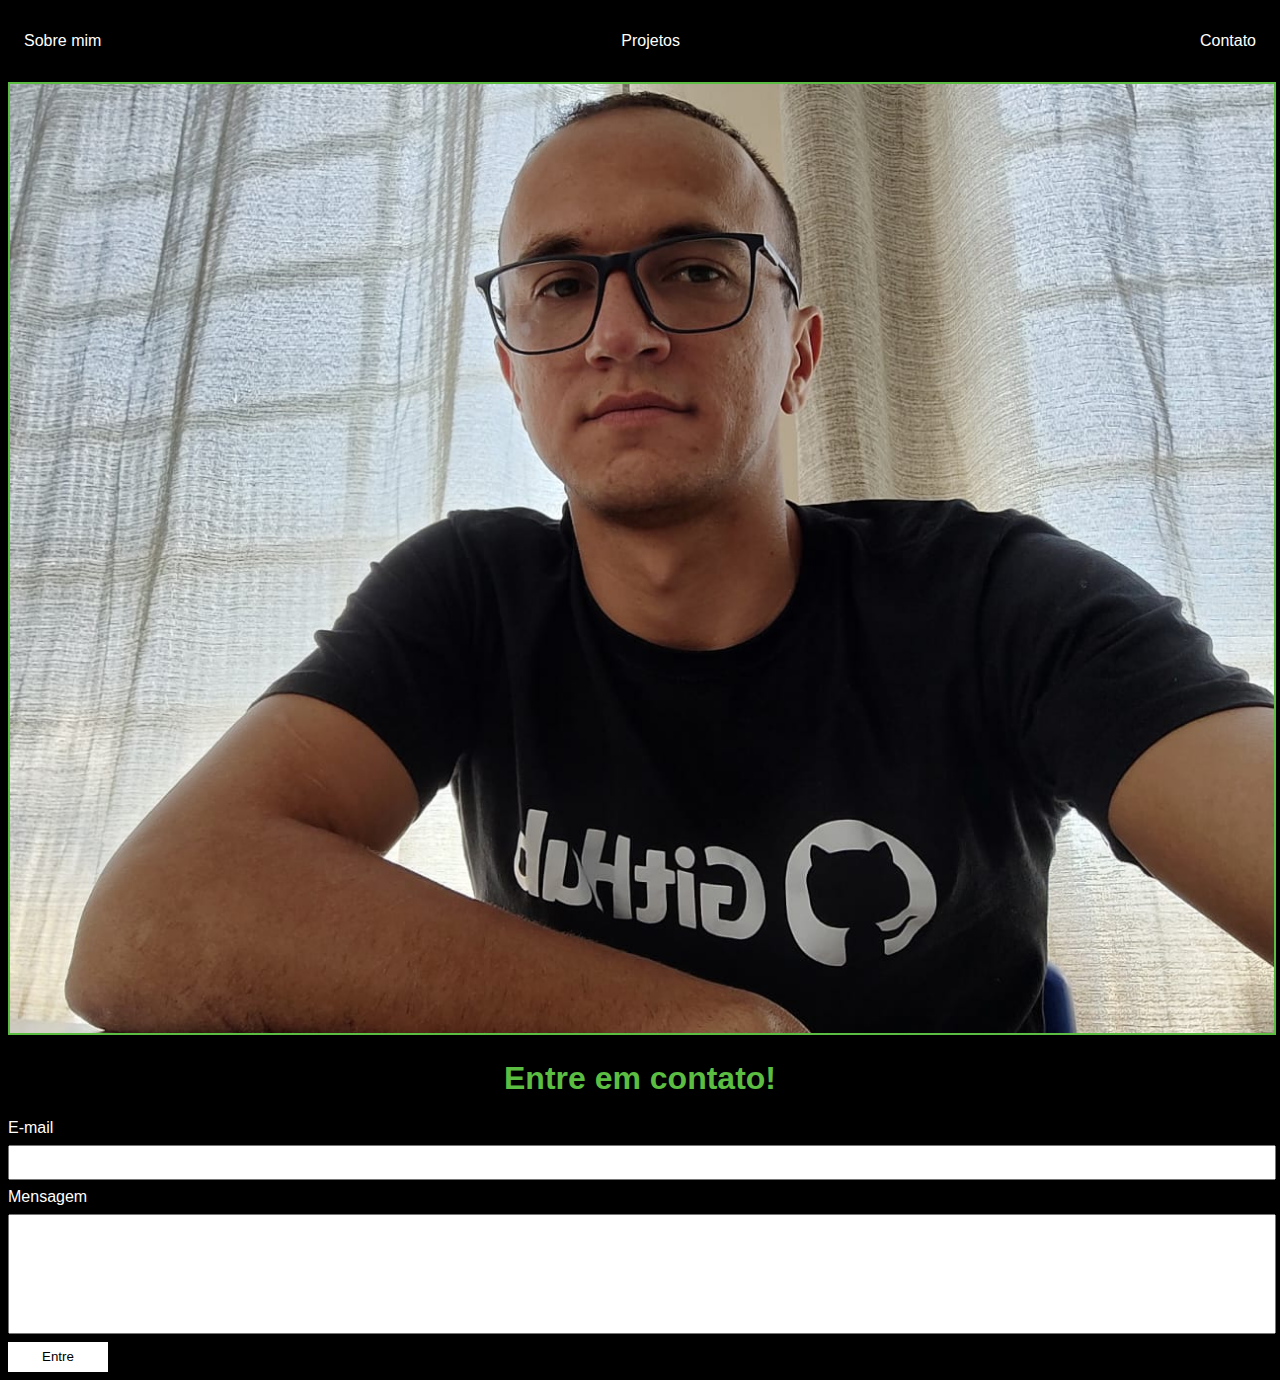
<file: contact.html>
<!DOCTYPE html>
<html lang="pt-br">

    <head>
        <meta charset="UTF-8">
        <meta http-equiv="X-UA-Compatible" content="IE=edge">
        <meta name="viewport" content="width=device-width, initial-scale=1.0">
        <title>Contact</title>
        <link rel="stylesheet" href="style.css">
    </head>

    <body>
        <div class="container">
            <nav>
                <ul>
                    <li>
                        <a href="index.html">Sobre mim</a>
                    </li>
                    <li>
                        <a href="project.html">Projetos</a>
                    </li>
                    <li>
                        <a href="contact.html">Contato</a>
                    </li>
                </ul>
            </nav>

            <header class="center">
                <div>
                    <img src="ras.png"></img>
                </div>
                <h1>Entre em contato!</h1>
            </header>
            <form class="contact-form" action="https://docs.google.com/forms/u/0/?pli=1&tgif=d" method="POST">
                <div>
                    <label for="email">E-mail</label>
                    <input type="email" name="email" required>
                </div>
                <div>
                    <label for="message">Mensagem</label>
                    <input type="text" id="message" name="message" required>
                </div>
                <button type="submit">Entre</button>
                <input type="hidden" name="_next" value="https://github.com/professor-rafael">
                <input type="hidden" name="_subject" value="New submission!">
            </form>
        </div>
    </body
</file>
<file: style.css>
body {
    color: white;
    background-color: black;
    font-family: Arial, Helvetica, sans-serif;
}

ul {
    display: flex;
    justify-content: space-between;
    list-style-type: none;
    align-items: center;
    padding: 16px;
}

a {
    color: white;
    text-decoration: none;
}

header img {
    width: 100%;
    height: 50%;
    border-radius: 0%;
    border: 2px solid #5BBE42;
}

.center {
    text-align: center;
}

h1 {
    color: #5BBE42;
}

footer img {
    width: 40px;
    height: 40px;
}

footer {
    display: flex;
    justify-content: center;
}

footer a {
    margin: 20px;
    text-align: center;
}

footer p {
    margin-top: 2px;
}

.container {
    padding: 0px 0px;
}
                              <!-- .container font-size: 200%; exemplo-->
nav a {
    font-size: 20px;
}

nav a:hover {
    color: #5BBE42;
}

.contact-form input{
    width: 100%;
    padding: 8px 0;
    margin: 8px 0;
}

.contact-form input[type=text] {
    height: 100px;
}

button {
    color: black;
    background-color: white;
    border: none;
    width: 100px;
    height: 30px;
}

 .btn {
    margin: 0px;
    padding: 15px 40px;
    border: none;
    outline: none;
    color: #FFF;
    cursor: pointer;
    position: relative;
    z-index: 0;
    border-radius: 12px;
  }
  .btn::after {
    content: "";
    z-index: -1;
    position: absolute;
    width: 100%;
    height: 100%;
    background-color: #120303;
    left: 0;
    top: 0;
    border-radius: 10px;
  }
  
  .btn::before {
    content: "";
    background: linear-gradient(
      45deg,
      #FF0000, #FF7300, #FFFB00, #48FF00,
      #00FFD5, #002BFF, #FF00C8, #FF0000
    );
    position: absolute;
    top: -2px;
    left: -2px;
    background-size: 600%;
    z-index: -1;
    width: calc(100% + 4px);
    height:  calc(100% + 4px);
    filter: blur(8px);
    animation: glowing 20s linear infinite;
    transition: opacity .3s ease-in-out;
    border-radius: 10px;
    opacity: 0;
  }
  
  @keyframes glowing {
    0% {background-position: 0 0;}
    50% {background-position: 400% 0;}
    100% {background-position: 0 0;}
  }
  
 
  .btn:hover::before {
    opacity: 1;
  }
  
  .btn:active:after {
    background: transparent;
  }
  
  .btn:active {
    color: #000;
    font-weight: bold;
  }

.relogio{
	justify-content: space-around;
	padding: 2em;
}
.aba-conteudo.ativo{
	display:block;
}
.aba-conteudo{
	display: none;
}
.aba-conteudo-titulo-principal{
	font-size: 28px;
	text-align: center;
}
.aba-conteudo-titulo-secundario{
	text-align: center;
	text-transform: uppercase;
}
.contador{
	display:flex;
	justify-content: center;
	flex-wrap: wrap;
}
.contador-digito {
	padding: 10  26px;
	text-align: center;
	min-width: 100px;
}
.contador-digito-numero{
	font-size: 50px;
	margin: 0;
}
.contador-digito-texto{
	font-size: 20px;
	margin: 0;
}
</file>
